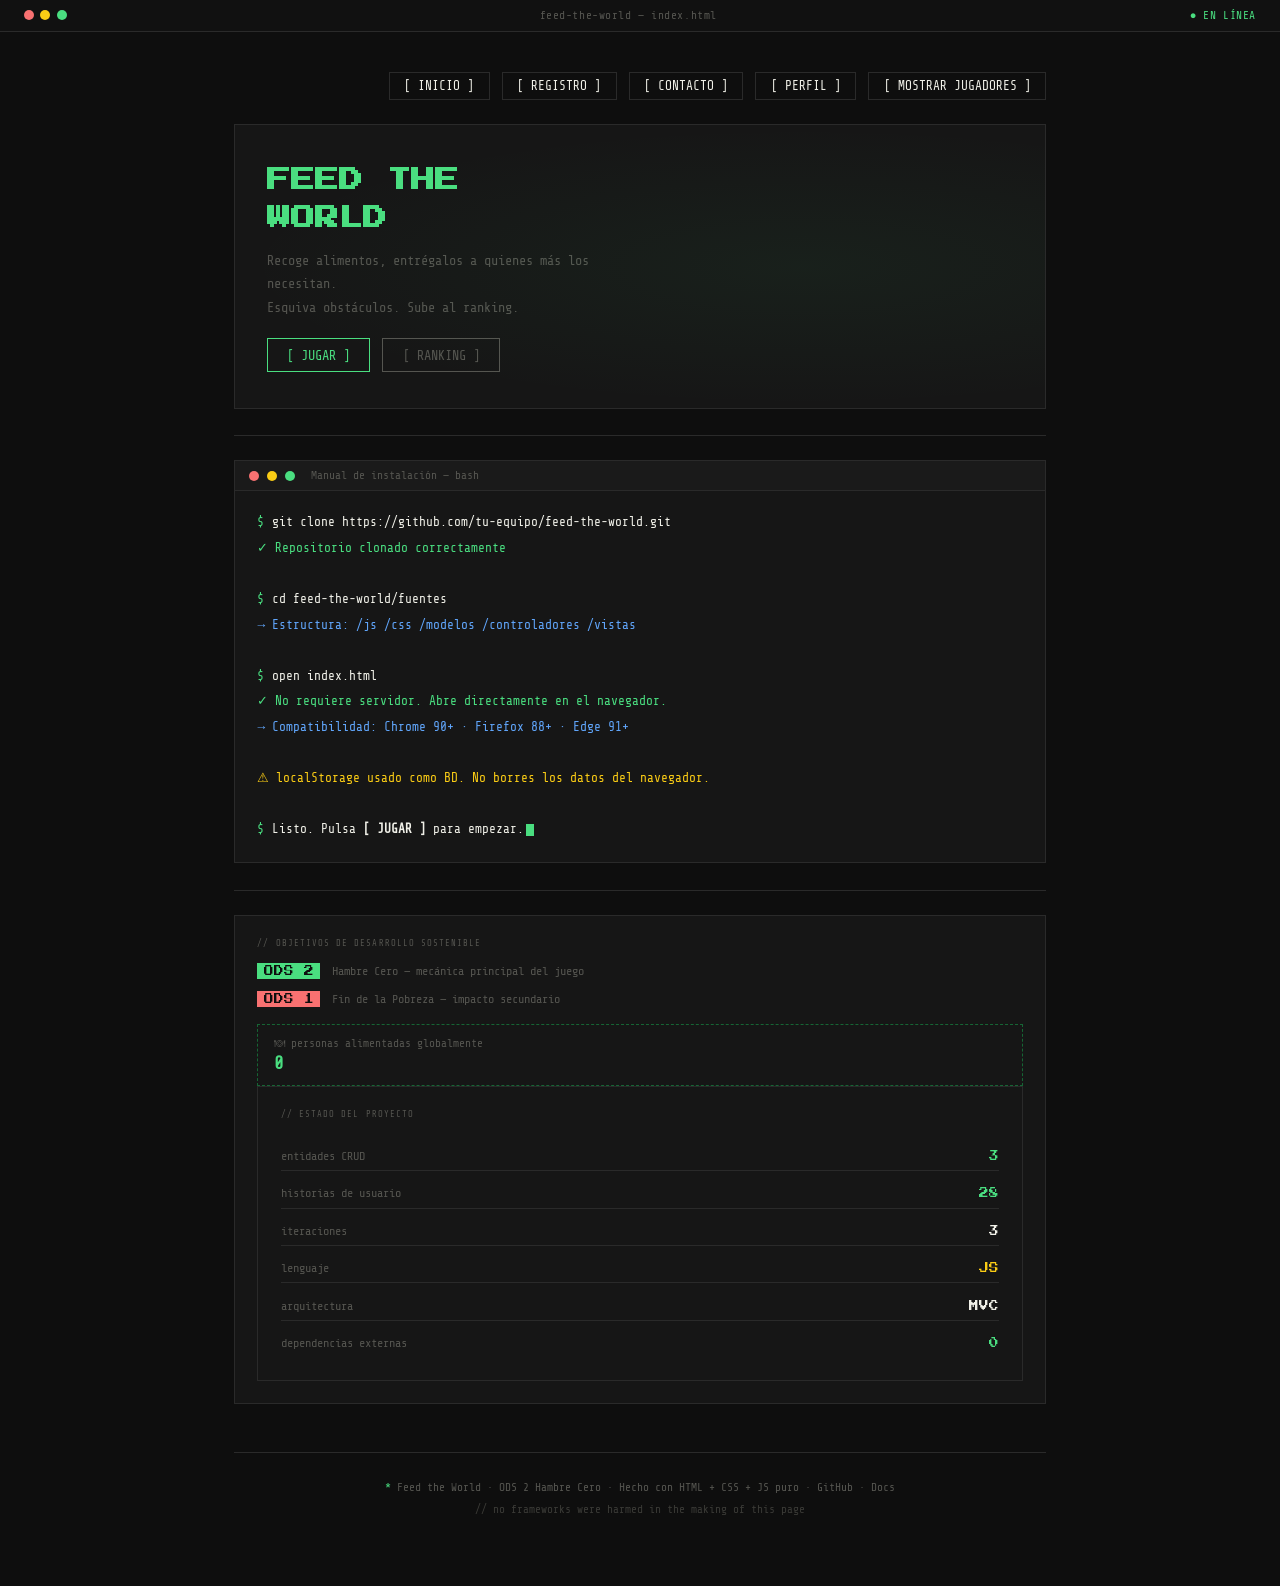
<file: fuentes/index.html>
<!DOCTYPE html>
<html lang="es">
<head>
  <meta charset="UTF-8"/>
  <meta name="viewport" content="width=device-width, initial-scale=1.0"/>
  <title>Feed the World — ODS</title>
  <link href="https://fonts.googleapis.com/css2?family=Press+Start+2P&family=Share+Tech+Mono&display=swap" rel="stylesheet"/>
  <link rel="stylesheet" href="css/style.css"/>
  <link rel="stylesheet" href="css/vistas.css"/>
</head>
<body>

  <!-- TOPBAR -->
  <div class="topbar">
    <div class="topbar-puntos">
      <div class="punto rojo"></div>
      <div class="punto amarillo"></div>
      <div class="punto verde"></div>
    </div>
    <div class="topbar-titulo">feed-the-world — index.html</div>
    <div class="topbar-estado">● EN LÍNEA</div>
  </div>

  <div class="page">

    <!-- BOTONES SUPERIORES -->
    <div class="top-auth fade-in">
      <button class="btn-auth" id="btn-inicio">[ INICIO ]</button>
      <button class="btn-auth" id="btn-registro">[ REGISTRO ]</button>
      <button class="btn-auth" id="btn-contacto-nav">[ CONTACTO ]</button>
      <button class="btn-auth" id="btn-editar-perfil">[ PERFIL ]</button>
      <button class="btn-auth" id="btn-mostrar-jugadores">[ MOSTRAR JUGADORES ]</button>
    </div>

    <!-- BLOQUE JUEGO -->
    <div class="vista bloque-juego fade-in" id="bloque-juego">
      <div class="bloque-juego-inner">
        <div class="bloque-juego-texto">
          <h1>FEED THE<br>WORLD</h1>
          <p>Recoge alimentos, entrégalos a quienes más los necesitan.<br>Esquiva obstáculos. Sube al ranking.</p>
          <div class="grupo-btn">
            <button class="btn jugar" id="btn-jugar">[ JUGAR ]</button>
            <button class="btn rank" id="btn-ranking">[ RANKING ]</button>
          </div>
        </div>
      </div>
    </div>

    <hr class="sep fade-in">

    <!-- VISTA REGISTRO -->
    <div class="vista bloque-manual fade-in" id="registro">

      <div class="terminal-header">
        <div class="punto rojo"></div>
        <div class="punto amarillo"></div>
        <div class="punto verde"></div>
        <span>registro de jugador — system</span>
      </div>

      <form id="form-registro" class="terminal-body">

        <input type="hidden" id="player-id">

        <div>
          <label for="nombre">nombre:</label>
          <input type="text" id="nombre" required>
        </div>

        <div>
          <label for="age">edad:</label>
          <input type="number" id="age" min="1" max="120" required>
        </div>

        <div>
          <label for="email">correo:</label>
          <input type="email" id="email" required>
        </div>

        <div>
          <label for="password">contraseña:</label>
          <input type="password" id="password" required>
        </div>
      </form>
      <div>
          <button class="btn jugar" id="btn-crear">
            [ CREAR CUENTA ]
          </button>
        </div>
    </div>

    <!-- VISTA EDITAR PERFIL -->
    <div class="vista bloque-manual fade-in" id="editar">

      <div class="terminal-header">
        <div class="punto rojo"></div>
        <div class="punto amarillo"></div>
        <div class="punto verde"></div>
        <span>editar perfil — system</span>
      </div>

      <form id="form-editar" class="terminal-body">

        <input type="hidden" id="editar-player-id">

        <div>
          <label for="editar-nombre">nombre:</label>
          <input type="text" id="editar-nombre" required>
        </div>

        <div>
          <label for="editar-edad">edad:</label>
          <input type="number" id="editar-edad" min="1" max="120" required>
        </div>

        <div>
          <label for="editar-email">correo:</label>
          <input type="email" id="editar-email" required>
        </div>

        <div>
          <label for="editar-password">contraseña:</label>
          <input type="password" id="editar-password">
        </div>
      </form>
      <div class="grupo-btn">
          <button class="btn jugar" id="btn-guardar">
            [ GUARDAR CAMBIOS ]
          </button>

          <button class="btn rank" id="btn-eliminar">
            [ ELIMINAR PERFIL ]
          </button>
        </div>
    </div>

    <!-- VISTA CONTACTO -->
    <div class="vista bloque-manual fade-in" id="contacto">

      <div class="terminal-header">
        <div class="punto rojo"></div>
        <div class="punto amarillo"></div>
        <div class="punto verde"></div>
        <span>contacto — system</span>
      </div>

      <form id="form-contacto" class="terminal-body">

        <input type="hidden" id="player-id">

        <div>
          <label for="nombre-contacto">Nombre:</label>
          <input type="text" id="nombre-contacto" required>
        </div>

        <div>
          <label for="email-contacto">Email:</label>
          <input type="email" id="email-contacto" required>
        </div>

        <div>
          <label for="fecha-contacto">Fecha de contacto</label>
          <input type="date" id="fecha-contacto">
        </div>

        <div>
          <label for="descripcion">Descripcion:</label>
          <textarea id="descripcion" required></textarea>
        </div>

        <div>
          <label for="genero">Género:</label>
          <select id="genero" required>
            <option value="">-- Selecciona tu género --</option>
            <option value="hombre">Hombre</option>
            <option value="mujer">Mujer</option>
            <option value="prefiero_no_decir">Prefiero no decir</option>
          </select>
        </div>

        <div class="tipo-mensaje-inline">
          <label>Tipo de mensaje:</label>
          
          <label for="info">Info:</label>
          <input type="radio" name="tipo-mensaje" id="info" value="info">
          <label for="bug">Bug:</label>
          <input type="radio" name="tipo-mensaje" id="bug" value="bug">
        </div>
        <div>
          <label for="terminos">Acepto los términos</label>
           <input type="checkbox" name="terminos" id="terminos">
        </div>
      </form>
      <div>
          <button class="btn jugar" id="btn-contacto">
            [ ENVIAR ]
          </button>
        </div>
    </div>

    <!-- VISTA JUGADORES -->
    <div class="vista bloque-manual fade-in" id="jugadores">

      <div class="terminal-header">
        <div class="punto rojo"></div>
        <div class="punto amarillo"></div>
        <div class="punto verde"></div>
        <span>lista de jugadores — system</span>
      </div>

      <div class="terminal-body">
        <div>
          <label for="filtro-jugadores">Filtrar por:</label>
          <select id="filtro-jugadores">
            <option value="nombre">Nombre</option>
            <option value="email">Email</option>
          </select>
        </div>

        <div>
          <label for="busqueda-jugadores">Buscar:</label>
          <input type="text" id="busqueda-jugadores" placeholder="Buscar...">
        </div>

        <p id="mensaje-vacio-jugadores">No hay jugadores registrados.</p>

        <table id="tabla-jugadores">
          <thead>
            <tr>
              <th>Nombre</th>
              <th>Email</th>
            </tr>
          </thead>
          <tbody>
          </tbody>
        </table>
      </div>
    </div>

    <!-- JUEGO -->
    
    <!-- VISTA JUEGO -->
      <div class="vista juego" id="juego">

          <!-- HUD: puntuación y temporizador -->
          <div class="juego-hud" id="juego-hud">
              <span class="hud-item" id="hud-puntos">PTS: 0</span>
              <span class="hud-titulo">FEED THE WORLD</span>
              <span class="hud-item hud-tiempo" id="hud-tiempo">⏱ 60s</span>
          </div>

          <!-- CAMPO DE JUEGO -->
          <div class="juego-campo">

              <!-- ZONA IZQUIERDA: alimentos arrastrables -->
              <div class="juego-columna">
                  <p class="juego-label">// recoge alimentos</p>
                  <div class="zona-alimentos" id="zona-alimentos"></div>
              </div>

              <!-- ZONA CENTRAL: instrucción -->
              <div class="juego-centro">
                  <div class="juego-flecha">→</div>
                  <p class="juego-hint">arrastra el alimento<br>correcto a cada persona</p>
              </div>

              <!-- ZONA DERECHA: personas (dropzones) -->
              <div class="juego-columna">
                  <p class="juego-label">// personas con hambre</p>
                  <div class="zona-personas" id="zona-personas"></div>
              </div>

          </div>

          <!-- BOTÓN PAUSA -->
          <div class="juego-acciones">
              <button class="btn rank" id="btn-pausa-juego">[ PAUSA ]</button>
          </div>

          <!-- PANTALLA GAME OVER (oculta hasta que termine la partida) -->
          <div class="gameover-panel" id="gameover-panel" style="display:none;">
              <h2 class="gameover-titulo">GAME OVER</h2>
              <p class="gameover-pts" id="gameover-puntuacion">PUNTUACIÓN: 0</p>
              <p class="gameover-ods" id="gameover-entregados">🍽 0 PERSONAS ALIMENTADAS</p>
              <p class="gameover-ods-msg">Cada entrega cuenta para el ODS 2 — Hambre Cero</p>
              <div class="grupo-btn" style="margin-top:24px;">
                  <button class="btn jugar" id="btn-reiniciar-juego">[ JUGAR DE NUEVO ]</button>
                  <button class="btn rank"  id="btn-ir-ranking-go">[ VER RANKING ]</button>
              </div>
          </div>

      </div>


      <!-- ═══════════════════════════════════════════════════════════
          TEMPLATES — tarjetas generadas dinámicamente por el JS
          Se clonan en la vista, nunca se muestran directamente
          ═══════════════════════════════════════════════════════════ -->

      <!-- Template: tarjeta de alimento arrastrable -->
      <template id="template-alimento">
          <div class="alimento-draggable" draggable="true">
              <span class="alimento-emoji"></span>
              <span class="alimento-nombre"></span>
          </div>
      </template>

      <!-- Template: tarjeta de persona (dropzone) -->
      <template id="template-persona">
          <div class="persona-dropzone">
              <div class="persona-bocadillo">
                  <span class="bocadillo-pedido"></span>
                  <div class="bocadillo-rabillo"></div>
              </div>
              <span class="persona-emoji">🧍</span>
              <span class="persona-nombre"></span>
          </div>
      </template>

    <!-- PUNTUACIONES -->
    <div class="vista bloque-manual" id="puntuaciones">
      <div class="terminal-header">
        <div class="punto rojo"></div>
        <div class="punto amarillo"></div>
        <div class="punto verde"></div>
        <span>puntuaciones — system</span>
      </div>
      <h1 id="titulo-punt">[ PUNTUACION ]</h1>
      <form id="form-puntuaciones" class="terminal-body">
        <div>
          <label for="nombre-punt">Nombre:</label>
          <input type="text" id="nombre-punt">
        </div>
        <div>
          <label for="puntuacion">Puntuación:</label>
          <input type="number" id="puntuacion">
        </div>
      </form>
      <button class="btn jugar" id="btn-puntuacion">[ ENVIAR ]</button>
      <button class="btn jugar" id="btn-mostrar-puntuacion">[ MOSTRAR PUNTUACIONES ]</button>
    </div>

    <!-- RANKINGS -->
    <div class="vista bloque-manual ranking" id="ranking">
      <div class="terminal-header">
        <div class="punto rojo"></div>
        <div class="punto amarillo"></div>
        <div class="punto verde"></div>
        <span>ranking - system</span>
      </div>
      <div id="cuerpo-ranking" class="terminal-body">

      </div>
    </div>
    
    <!-- MANUAL -->
    <div class="bloque-manual fade-in" id="manual">

      <div class="terminal-header">
        <div class="punto rojo"></div>
        <div class="punto amarillo"></div>
        <div class="punto verde"></div>
        <span>Manual de instalación — bash</span>
      </div>

      <div class="terminal-body">
        <div class="line"><span class="ps">$</span><span class="cmd">git clone https://github.com/tu-equipo/feed-the-world.git</span></div>
        <div class="line"><span class="ok">✓ Repositorio clonado correctamente</span></div>
        <div class="line">&nbsp;</div>
        <div class="line"><span class="ps">$</span><span class="cmd">cd feed-the-world/fuentes</span></div>
        <div class="line"><span class="out">→ Estructura: /js /css /modelos /controladores /vistas</span></div>
        <div class="line">&nbsp;</div>
        <div class="line"><span class="ps">$</span><span class="cmd">open index.html</span></div>
        <div class="line"><span class="ok">✓ No requiere servidor. Abre directamente en el navegador.</span></div>
        <div class="line"><span class="out">→ Compatibilidad: Chrome 90+ · Firefox 88+ · Edge 91+</span></div>
        <div class="line">&nbsp;</div>
        <div class="line"><span class="warn">⚠ localStorage usado como BD. No borres los datos del navegador.</span></div>
        <div class="line">&nbsp;</div>
        <div class="line"><span class="ps">$</span><span class="cmd">Listo. Pulsa <strong>[ JUGAR ]</strong> para empezar.<span class="cursor"></span></span></div>
      </div>

    </div>

    <hr class="sep fade-in">

    <!-- FILA INFERIOR -->
    <div class="fila-inferior fade-in" id="inicio">

      <div class="bloque-ods">
        <div class="label-seccion">// objetivos de desarrollo sostenible</div>
        <div class="ods-lista">
          <div class="ods-item">
            <span class="ods-num">ODS 2</span>
            <span class="ods-desc">Hambre Cero — mecánica principal del juego</span>
          </div>
          <div class="ods-item">
            <span class="ods-num ods1">ODS 1</span>
            <span class="ods-desc">Fin de la Pobreza — impacto secundario</span>
          </div>
        </div>
        <div class="contador-ods">
          🍽 personas alimentadas globalmente
          <strong id="contador-global">0</strong>
        </div>

      <div class="bloque-stats">
        <div class="label-seccion">// estado del proyecto</div>
        <div class="stat-fila">
          <span class="stat-key">entidades CRUD</span>
          <span class="stat-val verde">3</span>
        </div>
        <div class="stat-fila">
          <span class="stat-key">historias de usuario</span>
          <span class="stat-val verde">28</span>
        </div>
        <div class="stat-fila">
          <span class="stat-key">iteraciones</span>
          <span class="stat-val blanco">3</span>
        </div>
        <div class="stat-fila">
          <span class="stat-key">lenguaje</span>
          <span class="stat-val">JS</span>
        </div>
        <div class="stat-fila">
          <span class="stat-key">arquitectura</span>
          <span class="stat-val blanco">MVC</span>
        </div>
        <div class="stat-fila">
          <span class="stat-key">dependencias externas</span>
          <span class="stat-val verde">0</span>
        </div>
      </div>

    </div>

  </div>

    <footer>
      <span class="f-star">*</span>
      Feed the World · ODS 2 Hambre Cero · Hecho con HTML + CSS + JS puro ·
      <a href="#">GitHub</a> · <a href="#">Docs</a>
      <br>
      <span class="f-comment">// no frameworks were harmed in the making of this page</span>
    </footer>

    <script type="module" src="app.js"></script>

  </body>
</html>
</file>
<file: fuentes/css/style.css>
/* ============================================================
   style.css — Feed the World | ODS
   Estética terminal retro
   ============================================================ */

/* ── Variables ───────────────────────────────────────────── */
:root {
  --fondo:        #0e0e0e;
  --surface:   #161616;
  --borde:    #2a2a2a;
  --verde:     #4ade80;
  --verde-osc: #166534;
  --amarillo:    #facc15;
  --rojo:       #f87171;
  --azul:      #60a5fa;
  --blanco:     #f0f0e8;
  --muted:     #555550;
  --font-px:   'Press Start 2P', monospace;
  --font-mono: 'Share Tech Mono', monospace;
}

/* ── Reset ───────────────────────────────────────────────── */
*, *::before, *::after { box-sizing: border-box; margin: 0; padding: 0; }

html { scroll-behavior: smooth; }

body {
  background: var(--fondo);
  color: var(--blanco);
  font-family: var(--font-mono);
  min-height: 100vh;
  overflow-x: hidden;
}

/* Scanlines overlay */
body::before {
  position: fixed;
  inset: 0;
  background: repeating-linear-gradient(
    0deg,
    transparent,
    transparent 2px,
    rgba(0, 0, 0, .08) 2px,
    rgba(0, 0, 0, .08) 4px
  );
  pointer-events: none;
  z-index: 999;
}

a { color: var(--green); text-decoration: none; }
a:hover { text-decoration: underline; }

/* ── Topbar ──────────────────────────────────────────────── */
.topbar {
  display: flex;
  align-items: center;
  justify-content: space-between;
  background: #111;
  border-bottom: 1px solid var(--borde);
  padding: .55rem 1.5rem;
  font-size: .7rem;
  letter-spacing: .05em;
  position: sticky;
  top: 0;
  z-index: 100;
}

.topbar-puntos { display: flex; gap: .4rem; }

.punto {
  width: 10px;
  height: 10px;
  border-radius: 50%;
}
.punto.rojo    { background: #f87171; }
.punto.amarillo { background: #facc15; }
.punto.verde  { background: #4ade80; }

.topbar-titulo  { color: var(--muted); }
.topbar-estado { color: var(--verde); animation: blink 2s step-end infinite; }

/* ── Animaciones ─────────────────────────────────────────── */
@keyframes blink   { 50% { opacity: .3; } }
@keyframes fadeUp  { to  { opacity: 1; transform: translateY(0); } }

/* ── Wrapper ─────────────────────────────────────────────── */
.page {
  max-width: 860px;
  margin: 0 auto;
  padding: 2.5rem 1.5rem 4rem;
  display: flex;
  flex-direction: column;
  gap: 0;
}

/* ── Auth buttons (esquina superior derecha) ─────────────── */
.top-auth {
  display: flex;
  justify-content: flex-end;
  gap: .75rem;
  margin-bottom: 1.5rem;
}

.btn-auth {
  font-family: var(--font-mono);
  font-size: .8rem;
  padding: .4rem .9rem;
  border: 1px solid var(--borde);
  background: transparent;
  color: var(--blanco);
  cursor: pointer;
  transition: border-color .2s, color .2s;
}
.btn-auth:hover          { border-color: var(--verde); color: var(--verde); }

/* ── Bloque Juego ────────────────────────────────────────── */
.bloque-juego {
  border: 1px solid var(--borde);
  background: var(--surface);
  padding: 2.2rem 2rem;
  margin-bottom: .15rem;
  position: relative;
  overflow: hidden;
}

.bloque-juego::before {
  content: '';
  position: absolute;
  inset: 0;
  background: radial-gradient(ellipse at 70% 50%, rgba(74, 222, 128, .05) 0%, transparent 70%);
  pointer-events: none;
}

.bloque-juego-inner {
  display: flex;
  align-items: center;
  justify-content: space-between;
  gap: 2rem;
}

.bloque-juego-texto h1 {
  font-family: var(--font-px);
  font-size: 1.5rem;
  line-height: 1.6;
  color: var(--verde);
  margin-bottom: .75rem;
}

.bloque-juego-texto p {
  font-size: .85rem;
  color: var(--muted);
  line-height: 1.7;
  max-width: 360px;
  margin-bottom: 1.2rem;
}

/* ── Botones generales ───────────────────────────────────── */
.grupo-btn { display: flex; gap: .75rem; flex-wrap: wrap; }

.btn {
  font-family: var(--font-mono);
  font-size: .85rem;
  padding: .55rem 1.2rem;
  border: 1px solid;
  background: transparent;
  cursor: pointer;
  transition: all .2s;
  display: inline-block;
}
.jugar         { border-color: var(--verde); color: var(--verde); }
.jugar:hover    { background: var(--verde-osc); }
.rank        { border-color: var(--muted); color: var(--muted); }
.rank:hover  { border-color: var(--blanco); color: var(--blanco); }

/* ── Game preview canvas ─────────────────────────────────── */
.game-preview {
  flex-shrink: 0;
  width: 200px;
  height: 120px;
  border: 1px solid var(--borde);
  background: #0a1a0a;
  position: relative;
  overflow: hidden;
}
.game-preview canvas      { display: block; }
.game-preview-label {
  position: absolute;
  bottom: 4px;
  right: 6px;
  font-size: .55rem;
  color: var(--verde-osc);
}

.juego-panel {
  max-width: 700px;
  margin: 0 auto;
  text-align: center;
}

.game-area {
  width: 100%;
  max-width: 640px;
  height: 360px;
  border: 1px solid var(--borde);
  background: #020c05;
  margin: 0 auto 1rem;
  position: relative;
  overflow: hidden;
}

.game-area .player,
.game-area .food,
.game-area .obstacle {
  position: absolute;
  border-radius: 4px;
}

.game-area .player {
  width: 32px;
  height: 32px;
  background: #50fa7b;
}

.game-area .food {
  width: 18px;
  height: 18px;
  background: #8be9fd;
  border-radius: 50%;
}

.game-area .obstacle {
  width: 20px;
  background: #ff5555;
}

.game-instrucciones {
  color: var(--muted);
  font-size: .85rem;
  line-height: 1.5;
}

/* ── Separador ───────────────────────────────────────────── */
.sep {
  border: none;
  border-top: 1px solid var(--borde);
  margin: 1.5rem 0;
}

/* ── Bloque Manual / Terminal ────────────────────────────── */
.bloque-manual {
  border: 1px solid var(--borde);
  background: var(--surface);
  margin-bottom: .15rem;
}

.terminal-header {
  display: flex;
  align-items: center;
  gap: .5rem;
  padding: .5rem .9rem;
  background: #1a1a1a;
  border-bottom: 1px solid var(--borde);
  font-size: .7rem;
  color: var(--muted);
}
.terminal-header span { margin-left: .5rem; }

.terminal-body {
  padding: 1.2rem 1.4rem;
  font-size: .8rem;
  line-height: 2;
}

.line  { display: flex; gap: .5rem; align-items: baseline; }
.ps    { color: var(--verde); }
.cmd   { color: var(--blanco); }
.ok    { color: var(--verde); }
.out   { color: var(--azul); }
.warn  { color: var(--amarillo); }

.cursor {
  display: inline-block;
  width: 8px;
  height: 1em;
  background: var(--verde);
  margin-left: 2px;
  vertical-align: text-bottom;
  animation: blink .8s step-end infinite;
}

/* ── Fila inferior: ODS + Stats ──────────────────────────── */
.fila-inferior {
  display: grid;
  grid-template-columns: 1fr 1fr;
  gap: 1rem;
}

/* Bloque ODS */
.bloque-ods {
  border: 1px solid var(--borde);
  background: var(--surface);
  padding: 1.4rem;
}

.label-seccion {
  font-size: .55rem;
  color: var(--muted);
  letter-spacing: .12em;
  text-transform: uppercase;
  margin-bottom: .9rem;
}

.ods-lista  { display: flex; flex-direction: column; gap: .6rem; }

.ods-item {
  display: flex;
  align-items: center;
  gap: .75rem;
  font-size: .75rem;
}

.ods-num {
  font-family: var(--font-px);
  font-size: .6rem;
  color: var(--fondo);
  background: var(--verde);
  padding: .2rem .4rem;
  flex-shrink: 0;
}
.ods-num.ods1 { background: var(--rojo); }

.ods-desc { color: var(--muted); line-height: 1.5; }

.contador-ods {
  border: 1px dashed var(--verde-osc);
  padding: .75rem 1rem;
  margin-top: 1rem;
  font-size: .7rem;
  color: var(--muted);
}
.contador-ods strong {
  color: var(--verde);
  font-size: 1.1rem;
  display: block;
  margin-top: .2rem;
}

/* Bloque Stats */
.bloque-stats {
  border: 1px solid var(--borde);
  background: var(--surface);
  padding: 1.4rem;
  display: flex;
  flex-direction: column;
  gap: .5rem;
}

.stat-fila {
  display: flex;
  justify-content: space-between;
  align-items: center;
  border-bottom: 1px solid var(--borde);
  padding: .45rem 0;
  font-size: .75rem;
}
.stat-fila:last-child { border-bottom: none; }

.stat-key          { color: var(--muted); }
.stat-val          { color: var(--amarillo); font-family: var(--font-px); font-size: .6rem; }
.stat-val.verde    { color: var(--verde); }
.stat-val.blanco   { color: var(--blanco); }

/* ── Footer ──────────────────────────────────────────────── */
footer {
  margin-top: 3rem;
  padding-top: 1.5rem;
  border-top: 1px solid var(--borde);
  font-size: .7rem;
  color: var(--muted);
  line-height: 2;
  text-align: center;
}
footer a         { color: var(--muted); }
footer a:hover   { color: var(--verde); }
.f-star          { color: var(--verde); }
.f-comment       { color: #3a3a36; }

/* ── Animación de entrada ────────────────────────────────── */
.fade-in {
  opacity: 0;
  transform: translateY(12px);
  animation: fadeUp .5s ease forwards;
}
.fade-in:nth-child(1) { animation-delay: .05s; }
.fade-in:nth-child(2) { animation-delay: .15s; }
.fade-in:nth-child(3) { animation-delay: .25s; }
.fade-in:nth-child(4) { animation-delay: .35s; }
.fade-in:nth-child(5) { animation-delay: .45s; }

/* ── Responsive ──────────────────────────────────────────── */
@media (max-width: 600px) {
  .bloque-juego-inner       { flex-direction: column; }
  .game-preview             { width: 100%; }
  .fila-inferior            { grid-template-columns: 1fr; }
  .bloque-juego-texto h1    { font-size: 1rem; }
}

#btn-eliminar {
  border-color: var(--rojo);
  color: var(--rojo);
}

#btn-eliminar:hover {
  background: #7f1d1d;
}

/* ── Formularios ──────────────────────────────────────────── */
form {
  background: var(--surface);
  border: 1px solid var(--borde);
  padding: 1.5rem;
  border-radius: 0.5rem;
  margin-bottom: 1rem;
  display: flex;
  flex-direction: column;
  gap: 1rem;
}

form label {
  font-size: 0.8rem;
  color: var(--muted);
  display: block;
  margin-bottom: 0.3rem;
}

form input[type="text"],
form input[type="number"],
form input[type="email"],
form input[type="password"],
form textarea {
  width: 100%;
  padding: 0.6rem 1rem;
  background: #1a1a1a;
  border: 1px solid var(--borde);
  color: var(--blanco);
  font-family: var(--font-mono);
  font-size: 0.8rem;
  border-radius: 0.5rem;
  transition: border-color 0.2s;
}

form input[type="text"]:focus,
form input[type="number"]:focus,
form input[type="email"]:focus,
form input[type="password"]:focus,
form textarea:focus {
  outline: none;
  border-color: var(--verde);
}

form textarea {
  min-height: 80px;
  resize: vertical;
}


/* ── Botones de acción en tablas ──────────────────────────── */
button.accion {
  font-family: var(--font-mono);
  font-size: 0.7rem;
  padding: 0.3rem 0.7rem;
  border: 1px solid var(--borde);
  background: transparent;
  color: var(--blanco);
  cursor: pointer;
  border-radius: 0.3rem;
  transition: all 0.2s;
}

button.accion.editar {
  border-color: var(--azul);
  color: var(--azul);
}

button.accion.editar:hover {
  background: rgba(96, 165, 250, 0.2);
}

button.accion.eliminar {
  border-color: var(--rojo);
  color: var(--rojo);
}

button.accion.eliminar:hover {
  background: rgba(248, 113, 113, 0.2);
}

/* ── Tabla de jugadores ──────────────────────────────────── */
table {
  width: 100%;
  border-collapse: collapse;
  margin-top: 1rem;
  background: var(--surface);
  border-radius: 0.5rem;
  overflow: hidden;
}

table th,
table td {
  padding: 0.7rem 1rem;
  text-align: left;
  border-bottom: 1px solid var(--borde);
}

table th {
  background: #1a1a1a;
  font-size: 0.8rem;
  color: var(--muted);
}

table tr:hover {
  background: rgba(74, 222, 128, 0.05);
}

table td:last-child {
  text-align: center;
}

/* ── Select de filtrado de jugadores ──────────────────────── */
#filtro-jugadores {
  width: auto;
  padding: 0.6rem 1rem;
  background: #1a1a1a;
  border: 1px solid var(--borde);
  color: var(--blanco);
  font-family: var(--font-mono);
  font-size: 0.8rem;
  border-radius: 0.5rem;
  margin-right: 0.5rem;
}

#filtro-jugadores:focus {
  outline: none;
  border-color: var(--verde);
}

/* ── Tipo de mensaje en línea ────────────────────────────── */
.tipo-mensaje-inline {
  display: flex;
  align-items: center;
  gap: 10px;
}

/* ── Mensaje vacío de jugadores ─────────────────────────── */
#mensaje-vacio-jugadores {
  display: none;
}
</file>
<file: fuentes/css/vistas.css>
/* ============================================================
    Sistema de navegación entre vistas
   ============================================================ */

/* OCULTAR TODAS LAS VISTAS */
.vista {
  display: none !important;
}

/* MOSTRAR VISTA ACTIVA */
.vista.activa {
  display: block !important;
}

/* MANUAL E INICIO - Elementos de la pantalla inicial */
#manual,
#inicio {
  display: none !important;
}

/* Mostrar manual e inicio SOLO cuando bloque-juego está activo */
.page.mostrar-inicial #manual,
.page.mostrar-inicial #inicio {
  display: block !important;
}

/* ═══════════════════════════════════════════════════════════
   Estilos del minijuego — 
   ═════════════════════════════════════════════════════════ */

/* ── Estructura general del campo ── */
.juego-campo {
    display: flex;
    align-items: flex-start;
    gap: 24px;
    padding: 16px;
    min-height: 340px;
}

.juego-columna {
    flex: 1;
    display: flex;
    flex-direction: column;
    gap: 12px;
}

.juego-label {
    font-family: 'Share Tech Mono', monospace;
    font-size: 11px;
    color: #444;
    margin: 0 0 8px 0;
    text-transform: lowercase;
}

.juego-centro {
    display: flex;
    flex-direction: column;
    align-items: center;
    justify-content: center;
    padding: 0 8px;
    gap: 12px;
    min-width: 80px;
}

.juego-flecha {
    font-size: 32px;
    color: #00ff88;
    text-shadow: 0 0 10px #00ff88;
    animation: pulsar-flecha 1.2s ease-in-out infinite;
}

@keyframes pulsar-flecha {
    0%, 100% { opacity: 1; transform: translateX(0); }
    50%       { opacity: 0.4; transform: translateX(6px); }
}

.juego-hint {
    font-family: 'Share Tech Mono', monospace;
    font-size: 10px;
    color: #555;
    text-align: center;
    line-height: 1.6;
}

/* ── HUD ── */
.juego-hud {
    display: flex;
    justify-content: space-between;
    align-items: center;
    padding: 10px 16px;
    border-bottom: 1px solid #1a1a1a;
    background: #0a0a0a;
}

.hud-item {
    font-family: 'Press Start 2P', monospace;
    font-size: 10px;
    color: #00ff88;
}

.hud-titulo {
    font-family: 'Press Start 2P', monospace;
    font-size: 9px;
    color: #333;
    letter-spacing: 2px;
}

.hud-tiempo {
    color: #00ff88;
    transition: color 0.3s;
}

.hud-tiempo.tiempo-critico {
    color: #ff4444;
    animation: parpadeo 0.5s step-end infinite;
}

@keyframes parpadeo {
    0%, 100% { opacity: 1; }
    50%       { opacity: 0.2; }
}

/* ── Alimentos arrastrables (igual que .draggable del profesor) ── */
.zona-alimentos {
    display: flex;
    flex-direction: column;
    gap: 10px;
}

.alimento-draggable {
    display: flex;
    align-items: center;
    gap: 10px;
    padding: 10px 14px;
    background: #111;
    border: 1px solid #2a2a2a;
    border-radius: 4px;
    cursor: grab;
    transition: border-color 0.2s, box-shadow 0.2s, opacity 0.2s;
    user-select: none;
}

.alimento-draggable:hover {
    border-color: #00ff88;
    box-shadow: 0 0 8px rgba(0, 255, 136, 0.2);
}

.alimento-draggable.arrastrando {
    opacity: 0.4;
    cursor: grabbing;
}

.alimento-draggable.desaparece {
    animation: desaparecer 0.4s ease forwards;
}

@keyframes desaparecer {
    to { opacity: 0; transform: scale(0.5); }
}

.alimento-emoji  { font-size: 24px; }
.alimento-nombre {
    font-family: 'Share Tech Mono', monospace;
    font-size: 12px;
    color: #ccc;
}

/* ── Personas / Dropzones (igual que .dropzone del profesor) ── */
.zona-personas {
    display: flex;
    flex-direction: column;
    gap: 14px;
}

.persona-dropzone {
    display: flex;
    flex-direction: column;
    align-items: center;
    gap: 4px;
    padding: 12px;
    background: #111;
    border: 2px dashed #2a2a2a;   /* mismo estilo dashed que el profesor */
    border-radius: 6px;
    transition: border-color 0.2s, background 0.2s;
    position: relative;
}

/* highlight al hacer dragover (mismo nombre de clase que el profesor) */
.persona-dropzone.highlight {
    border-color: #00ff88;
    background: rgba(0, 255, 136, 0.06);
}

.persona-dropzone.satisfecha {
    border-color: #00ff88;
    background: rgba(0, 255, 136, 0.08);
    opacity: 0.7;
}

.persona-dropzone.error-shake {
    animation: shake 0.4s ease;
    border-color: #ff4444;
}

@keyframes shake {
    0%, 100% { transform: translateX(0); }
    20%       { transform: translateX(-6px); }
    40%       { transform: translateX(6px); }
    60%       { transform: translateX(-4px); }
    80%       { transform: translateX(4px); }
}

.alimento-draggable.error-flash {
    animation: flash-rojo 0.4s ease;
}

@keyframes flash-rojo {
    0%, 100% { border-color: #2a2a2a; }
    50%       { border-color: #ff4444; box-shadow: 0 0 8px #ff4444; }
}

/* ── Bocadillo de pedido ── */
.persona-bocadillo {
    position: relative;
    background: #1a1a1a;
    border: 1.5px solid #ffcc00;
    border-radius: 6px;
    padding: 4px 10px;
    font-size: 20px;
    line-height: 1;
}

.bocadillo-rabillo {
    position: absolute;
    bottom: -8px;
    left: 50%;
    transform: translateX(-50%);
    width: 0;
    border-left: 6px solid transparent;
    border-right: 6px solid transparent;
    border-top: 8px solid #ffcc00;
}

.persona-emoji  { font-size: 28px; }
.persona-nombre {
    font-family: 'Share Tech Mono', monospace;
    font-size: 11px;
    color: #888;
}

/* ── Feedback +100 flotante ── */
.feedback-puntos {
    position: absolute;
    top: -10px;
    left: 50%;
    transform: translateX(-50%);
    font-family: 'Press Start 2P', monospace;
    font-size: 12px;
    color: #00ff88;
    text-shadow: 0 0 8px #00ff88;
    animation: flotar-puntos 1.2s ease forwards;
    pointer-events: none;
}

@keyframes flotar-puntos {
    0%   { opacity: 1; transform: translateX(-50%) translateY(0); }
    100% { opacity: 0; transform: translateX(-50%) translateY(-30px); }
}

/* ── Botón de pausa ── */
.juego-acciones {
    display: flex;
    justify-content: center;
    padding: 12px 0 4px;
}

/* ── Pantalla Game Over ── */
.gameover-panel {
    display: flex;
    flex-direction: column;
    align-items: center;
    justify-content: center;
    padding: 48px 24px;
    text-align: center;
    gap: 12px;
}

.gameover-titulo {
    font-family: 'Press Start 2P', monospace;
    font-size: 28px;
    color: #ff4444;
    text-shadow: 0 0 20px #ff4444;
    margin: 0;
}

.gameover-pts {
    font-family: 'Press Start 2P', monospace;
    font-size: 14px;
    color: #fff;
    margin: 8px 0 0;
}

.gameover-ods {
    font-family: 'Share Tech Mono', monospace;
    font-size: 14px;
    color: #00ff88;
    margin: 0;
}

.gameover-ods-msg {
    font-family: 'Share Tech Mono', monospace;
    font-size: 11px;
    color: #555;
    margin: 0;
}
</file>
